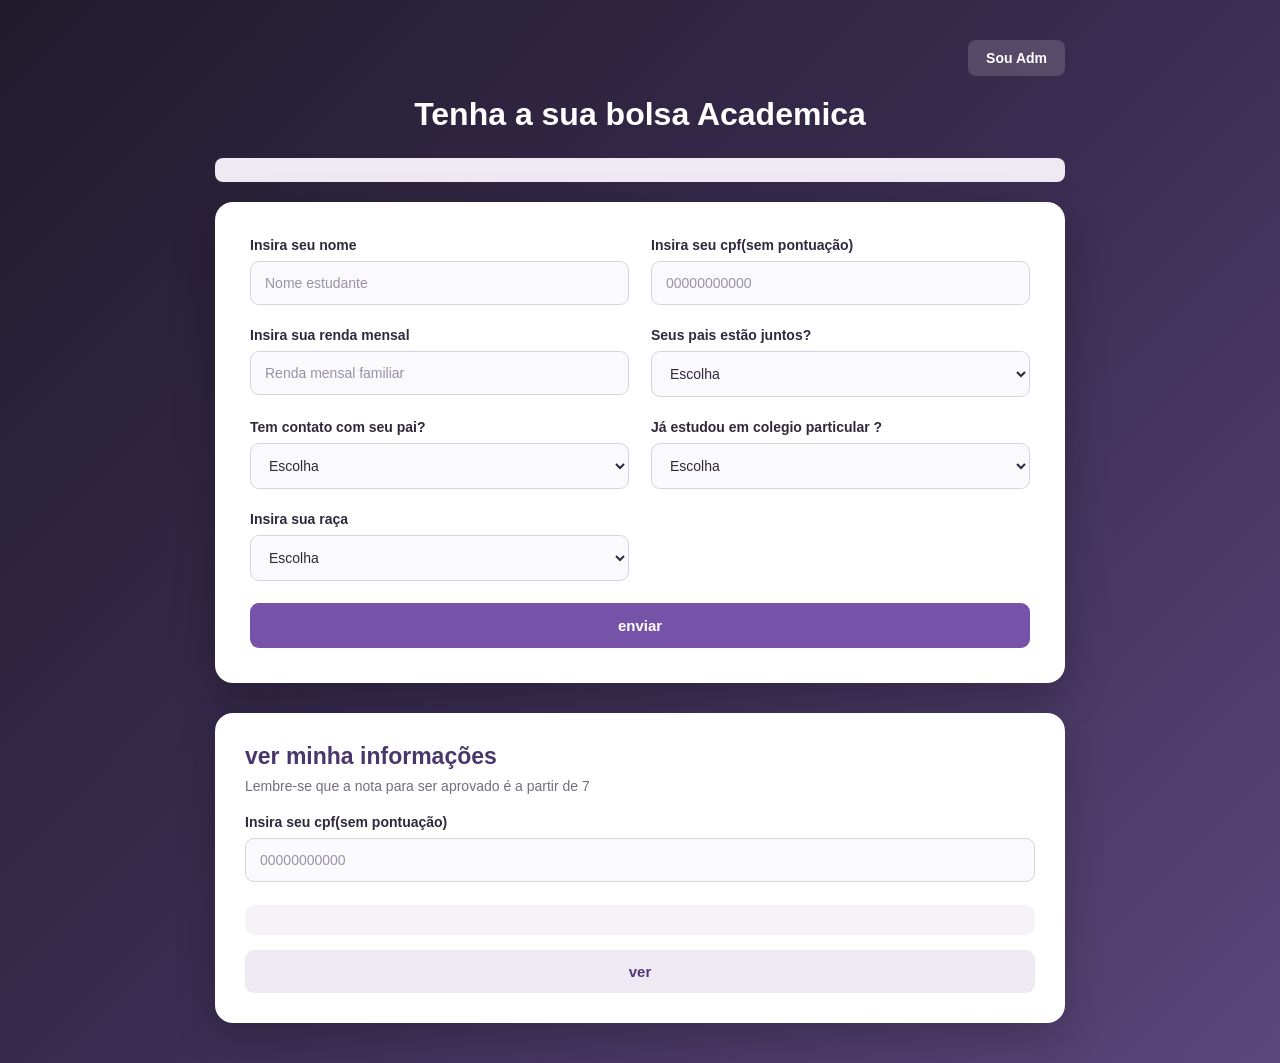
<file: index.html>
<!DOCTYPE html>
<html lang="en">
<head>
    <meta charset="UTF-8">
    <meta name="viewport" content="width=device-width, initial-scale=1.0">
    <title>bolsa acadêmica</title>
    <link rel="stylesheet" href="style.css">
</head>
<body>
    <main>
        <button

            id="irAdm"
            type="button"
        >
            Sou Adm
        </button>
        <h3>Tenha a sua bolsa Academica</h3>
        <div id="caixa-mensage">
            <span id="mensagem"></span>
        </div>
        <form>
            
            <div id="caixa-input">
                <label for="nome">Insira seu nome</label>
                <input 
                    id="nome"
                    type="text"
                    placeholder="Nome estudante"
                >
            </div>

            <div id="caixa-input">
                <label for="cpf">Insira seu cpf(sem pontuação)</label>
                <input 

                    maxlength="11"
                    id="cpf"
                    type="text"
                    placeholder="00000000000"
                >
            </div>

            <div id="caixa-input">
                <label for="renda">Insira sua renda mensal</label>
                <input 
                    id="renda"
                    type="number"
                    placeholder="Renda mensal familiar"
                >
            </div>

            <div id="caixa-select">
                <label for="estruFami">Seus pais estão juntos?</label>
               <select name="estruFami" id="estruFami">
                    <option value="">Escolha</option>
                    <option value="sim">Sim</option>
                    <option value="nao">Não</option>
               </select>
            </div>

            <div id="caixa-select">
                <label for="relaComPai">Tem contato com seu pai?</label>
               <select name="relaComPai" id="relaComPai">
                    <option value="">Escolha</option>
                    <option value="sim">Sim</option>
                    <option value="nao">Não</option>
               </select>
            </div>
            
            <div id="caixa-select">
                <label for="colegioParti">Já estudou em colegio particular ?</label>
               <select name="colegioParti" id="colegioParti">
                    <option value="">Escolha</option>
                    <option value="sim">Sim</option>
                    <option value="nao">Não</option>
               </select>
            </div>

            <div id="caixa-select">
                <label for="racas">Insira sua raça</label>
                <select name="racas" id="racas">
                    <option value="">Escolha</option>
                    <option value="preta">preta</option>
                    <option value="indigina">indigina</option>
                    <option value="branca">branca</option>
                </select>
                
            </div>
            
            <button
                type="submit"
            >
                enviar
            </button>
        </form>

        <section>
            <h3>ver minha informações</h3>
            <p>Lembre-se que a nota para ser aprovado é a partir de 7</p>
            <div id="caixa-informacao">
                <label for="cpfVerifi">Insira seu cpf(sem pontuação)</label>
                <input 
                maxlength="11"
                    id="cpfVerifi"
                    type="text"
                    placeholder="00000000000"
                >
                <span id="informacao"></span>
            </div>

            <button
                id="btnVerificar"
                type="button"
            >
            ver
            </button>
        </section>


    </main>

    <script src="script.js"></script>
</body>
</html>
</file>
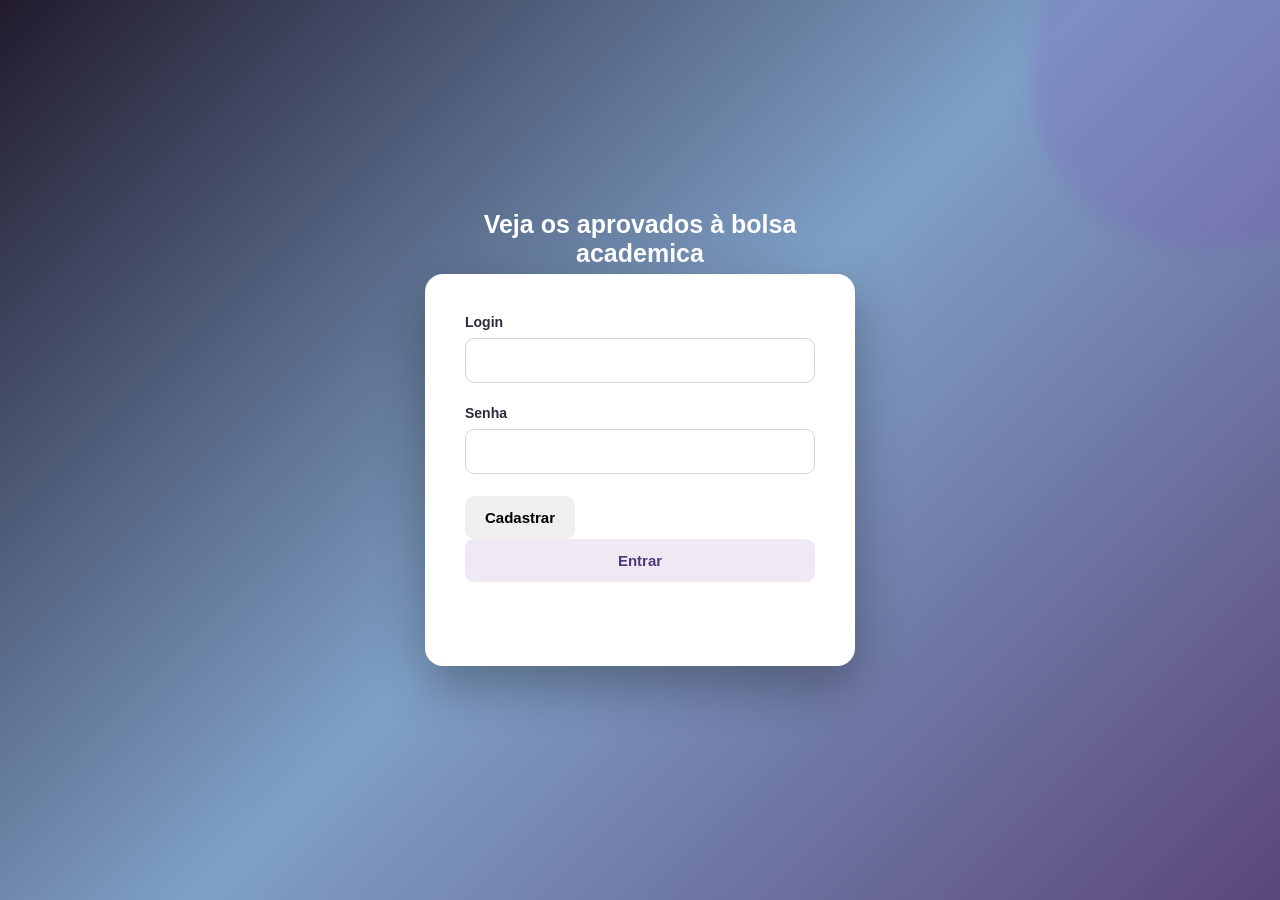
<file: pages/adm/adm.html>
<!DOCTYPE html>
<html lang="en">
<head>
    <meta charset="UTF-8">
    <meta name="viewport" content="width=device-width, initial-scale=1.0">
    <link rel="stylesheet" href="styles.css">
    <title>adm/bolsa acadêmica</title>

</head>
<body>
    
    <h3>Veja os aprovados à bolsa academica</h3>
    
    <form>
        
        <div class="caixa-login">
            <label for="login">Login</label>
            <input 
                type="text"
                id="login"
            >
        </div>
            
        <div class="caixa-senha">

            <label for="senha">Senha</label>
            <input 
                type="password"
                id="senha"
            >
        </div>

        <button
            type="button"
            id="cadastrar"
        >
            Cadastrar
        </button>

        <button
            type="button"
            id="entrar"
        >
             Entrar 
        </button>

        <div id="caixa-mensagem">
            <span id="mensagem"></span>
        </div>

    </form>
   

    <script src="script.js"></script>
</body>
</html>
</file>
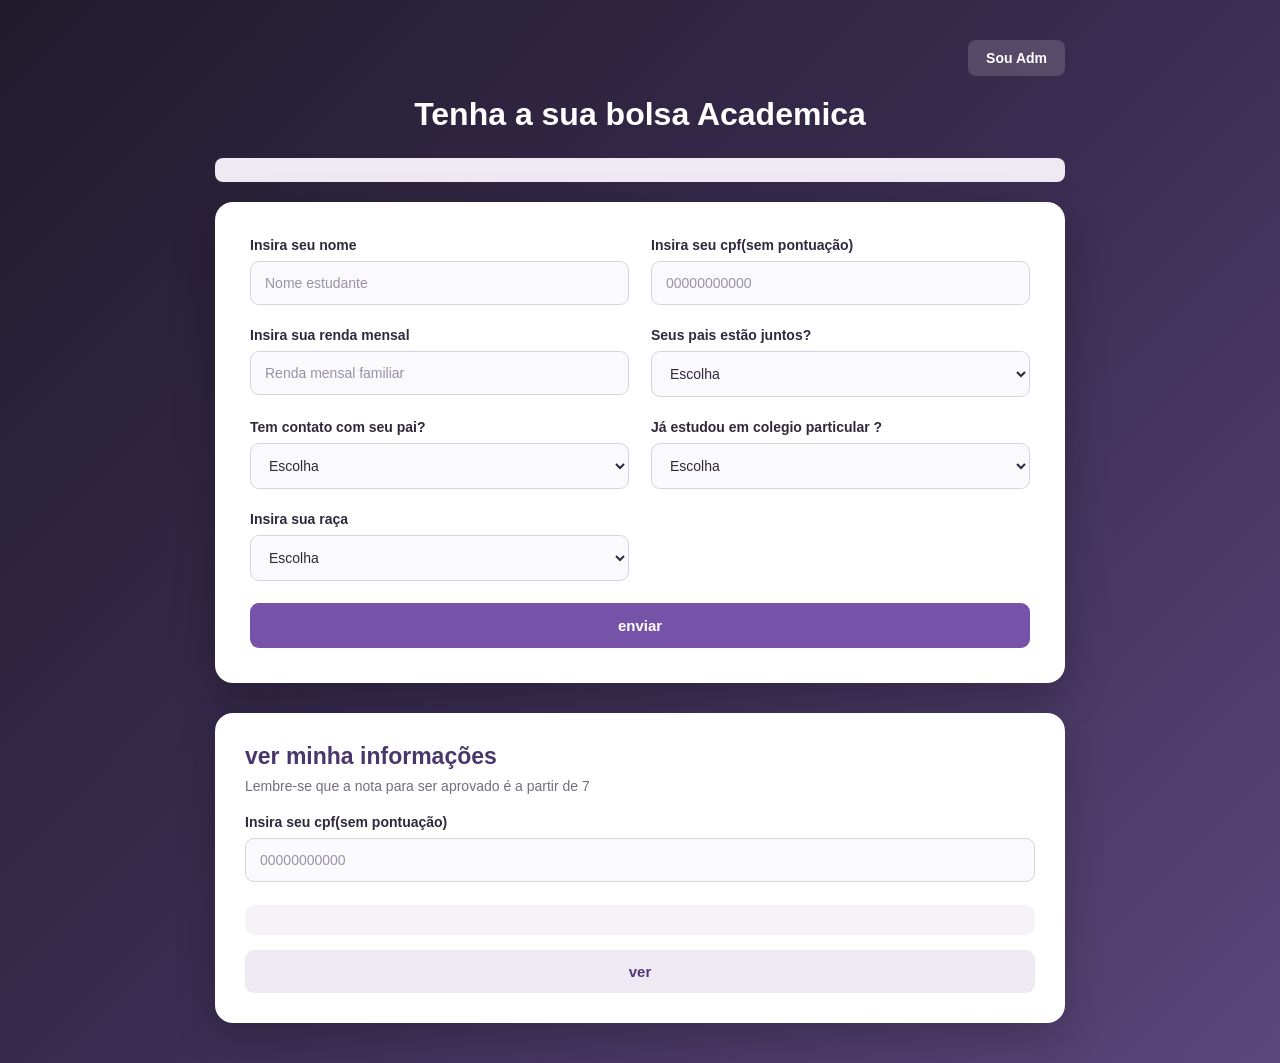
<file: pages/participantes/resulParti.html>
<!DOCTYPE html>
<html lang="en">
<head>
    <meta charset="UTF-8">
    <meta name="viewport" content="width=device-width, initial-scale=1.0">
    <link rel="stylesheet" href="styles.css">

    <title>Participantes</title>
</head>
<body>
    <h3>Participantes</h3>
    <div id="caixa-aprovados">
        <span id="aprovados"></span>
        
    </div>

    <div id="caixa-reprovados">
        <span id="reprovados"></span>
    </div>


    <button
        type="button"
        id="sair"
    >
        Sair
    </button>
    <script src="script.js"></script>
</body>
</html>
</file>
<file: style.css>
* {
    margin: 0;
    padding: 0;
    box-sizing: border-box;
}

body {
    min-height: 100vh;

    font-family: Arial, Helvetica, sans-serif;

    background: linear-gradient(
        135deg,
        #211b2d,
        #392c50,
        #5b467a
    );

    color: #292333;

    padding: 40px 20px;
}


/* =========================
   CONTAINER PRINCIPAL
========================= */

main {
    width: 100%;
    max-width: 850px;

    margin: 0 auto;
}


/* =========================
   BOTÃO ADMIN
========================= */

#irAdm {
    display: block;

    margin: 0 0 20px auto;

    padding: 10px 18px;

    border: none;
    border-radius: 8px;

    background: rgba(255, 255, 255, 0.15);

    color: white;

    font-size: 14px;
    font-weight: bold;

    cursor: pointer;

    transition: 0.2s;
}

#irAdm:hover {
    background: rgba(255, 255, 255, 0.25);

    transform: translateY(-1px);
}


/* =========================
   TÍTULO PRINCIPAL
========================= */

main > h3 {
    color: white;

    text-align: center;

    font-size: 32px;

    margin-bottom: 25px;
}


/* =========================
   MENSAGEM
========================= */

#caixa-mensage {
    width: 100%;

    min-height: 20px;

    margin-bottom: 20px;

    text-align: center;
}

#mensagem {
    display: block;

    padding: 12px;

    border-radius: 8px;

    color: #49366b;

    background: #eee9f3;

    font-size: 14px;
}


/* =========================
   FORMULÁRIO
========================= */

form {
    background: #ffffff;

    padding: 35px;

    border-radius: 18px;

    box-shadow: 0 15px 40px rgba(0, 0, 0, 0.25);

    display: grid;

    grid-template-columns: repeat(2, 1fr);

    gap: 22px;
}


/* =========================
   CAMPOS DE INPUT
========================= */

#caixa-input,
#caixa-select {
    display: flex;

    flex-direction: column;
}

#caixa-input label,
#caixa-select label {
    margin-bottom: 8px;

    color: #30283b;

    font-size: 14px;

    font-weight: bold;
}


/* =========================
   INPUTS E SELECTS
========================= */

input,
select {
    width: 100%;

    padding: 13px 14px;

    border: 1px solid #d8d2df;

    border-radius: 9px;

    background: #faf9fc;

    color: #30283b;

    font-size: 14px;

    outline: none;

    transition: 0.2s;
}

input::placeholder {
    color: #9992a5;
}

input:focus,
select:focus {
    border-color: #7652a8;

    background: white;

    box-shadow:
        0 0 0 3px rgba(118, 82, 168, 0.15);
}


/* =========================
   BOTÃO ENVIAR
========================= */

form button[type="submit"] {
    grid-column: 1 / -1;

    width: 100%;

    padding: 14px;

    border: none;

    border-radius: 9px;

    background: #7652a8;

    color: white;

    font-size: 15px;

    font-weight: bold;

    cursor: pointer;

    transition: 0.2s;
}

form button[type="submit"]:hover {
    background: #63428f;

    transform: translateY(-2px);
}


/* =========================
   ÁREA DE CONSULTA
========================= */

section {
    margin-top: 30px;

    padding: 30px;

    background: white;

    border-radius: 18px;

    box-shadow: 0 15px 40px rgba(0, 0, 0, 0.20);
}


/* =========================
   TÍTULO DA CONSULTA
========================= */

section h3 {
    color: #49366b;

    font-size: 23px;

    margin-bottom: 8px;
}

section > p {
    color: #756d80;

    font-size: 14px;

    margin-bottom: 20px;
}


/* =========================
   ÁREA DO CPF
========================= */

#caixa-informacao {
    display: flex;

    flex-direction: column;

    gap: 8px;
}

#caixa-informacao label {
    color: #30283b;

    font-size: 14px;

    font-weight: bold;
}


/* =========================
   RESULTADO DA CONSULTA
========================= */

#informacao {
    display: block;

    margin-top: 15px;

    padding: 15px;

    min-height: 20px;

    border-radius: 10px;

    background: #f5f2f8;

    color: #49366b;

    line-height: 1.8;

    font-size: 14px;
}


/* =========================
   BOTÃO VERIFICAR
========================= */

#btnVerificar {
    width: 100%;

    margin-top: 15px;

    padding: 13px;

    border: none;

    border-radius: 9px;

    background: #eee9f3;

    color: #503879;

    font-size: 15px;

    font-weight: bold;

    cursor: pointer;

    transition: 0.2s;
}

#btnVerificar:hover {
    background: #e1d9ea;

    transform: translateY(-1px);
}


/* =========================
   RESPONSIVIDADE
========================= */

@media (max-width: 700px) {

    body {
        padding: 25px 15px;
    }

    main > h3 {
        font-size: 26px;
    }

    form {
        grid-template-columns: 1fr;

        padding: 25px;
    }

    form button[type="submit"] {
        grid-column: auto;
    }

    section {
        padding: 25px;
    }
}
</file>
<file: pages/adm/styles.css>
* {
    margin: 0;
    padding: 0;
    box-sizing: border-box;
}

body {
    min-height: 100vh;
    font-family: Arial, Helvetica, sans-serif;

    background: linear-gradient(
        135deg,
        #211b2d,
        #7fa0c7,
        #5b467a
    );

    display: flex;
    justify-content: center;
    align-items: center;

    padding: 30px;
}


/* -------------------------
   CONTAINER PRINCIPAL
------------------------- */

body::before {
    content: "";
    position: fixed;

    width: 350px;
    height: 350px;

    background: rgba(126, 87, 194, 0.25);

    border-radius: 50%;

    top: -100px;
    right: -100px;

    filter: blur(10px);
}


/* -------------------------
   FORMULÁRIO
------------------------- */

form {
    width: 100%;
    max-width: 430px;

    background: #ffffff;

    padding: 40px;

    border-radius: 18px;

    box-shadow: 0 20px 50px rgba(0, 0, 0, 0.3);
    margin-top: 40px;
    position: relative;
    z-index: 1;
}


/* -------------------------
   TÍTULO
------------------------- */

h3 {
    position: absolute;

    top: calc(50% - 240px);

    margin-bottom: 20px;
    width: 430px;

    text-align: center;

    color: #ffffff;

    font-size: 25px;

    margin-bottom: 8px;
}

p {
    position: absolute;
    margin-bottom: 20px;

    top: calc(50% - 200px);

    width: 430px;

    text-align: center;

    color: #000000;

    font-size: 14px;

    z-index: 2;
}


/* -------------------------
   CAMPOS
------------------------- */

.caixa-login,
.caixa-senha {
    display: flex;
    flex-direction: column;

    margin-bottom: 22px;
}

label {
    color: #30283b;

    font-size: 14px;

    font-weight: bold;

    margin-bottom: 8px;
}

input {
    width: 100%;

    padding: 13px 14px;

    border: 1px solid #d8d2df;

    border-radius: 9px;

    font-size: 15px;

    outline: none;

    transition: 0.2s;
}

input:focus {
    border-color: #7652a8;

    box-shadow: 0 0 0 3px rgba(118, 82, 168, 0.15);
}


/* -------------------------
   BOTÕES
------------------------- */

button {
    border: none;

    border-radius: 9px;

    padding: 13px 20px;

    font-size: 15px;

    font-weight: bold;

    cursor: pointer;

    transition: 0.2s;
}

button[type="submit"] {
    width: 100%;

    background: #7652a8;

    color: white;

    margin-bottom: 10px;
}

button[type="submit"]:hover {
    background: #63428f;

    transform: translateY(-1px);
}

#entrar {
    width: 100%;

    background: #eee9f3;

    color: #503879;
}

#entrar:hover {
    background: #e1d9ea;

    transform: translateY(-1px);
}


/* -------------------------
   MENSAGEM
------------------------- */

#caixa-mensagem {
    margin-top: 20px;

    padding: 12px;

    min-height: 20px;

    text-align: center;

    border-radius: 8px;

    font-size: 14px;
}

#mensagem {
    color: #555;
}


/* -------------------------
   RESPONSIVIDADE
------------------------- */

@media (max-width: 600px) {

    body {
        padding: 20px;
    }

    form {
        padding: 30px 25px;
    }

    h3,
    p {
        width: calc(100% - 40px);

        left: 20px;
    }

    h3 {
        top: 35px;

        font-size: 21px;
    }

    p {
        top: 70px;
    }

    form {
        margin-top: 120px;
    }
}
</file>
<file: pages/participantes/styles.css>
* {
    margin: 0;
    padding: 0;
    box-sizing: border-box;
}

body {
    min-height: 100vh;

    font-family: Arial, Helvetica, sans-serif;

    background: linear-gradient(
        135deg,
        #211b2d,
        #392c50,
        #5b467a
    );

    padding: 50px 30px;
}


/* =========================
   TÍTULO
========================= */

h3 {
    text-align: center;

    color: white;

    font-size: 28px;

    margin-bottom: 40px;
}


/* =========================
   CAIXAS DOS PARTICIPANTES
========================= */

#caixa-aprovados,
#caixa-reprovados {
    width: 100%;
    max-width: 600px;

    margin: 0 auto 25px;

    background: white;

    border-radius: 15px;

    padding: 25px;

    box-shadow: 0 10px 30px rgba(0, 0, 0, 0.25);
}


/* =========================
   TÍTULOS
========================= */

#caixa-aprovados::before {
    content: "✓ APROVADOS";

    display: block;

    color: #26734d;

    font-size: 18px;

    font-weight: bold;

    margin-bottom: 20px;

    padding-bottom: 12px;

    border-bottom: 2px solid #d9eee3;
}


#caixa-reprovados::before {
    content: "✕ REPROVADOS";

    display: block;

    color: #a43d3d;

    font-size: 18px;

    font-weight: bold;

    margin-bottom: 20px;

    padding-bottom: 12px;

    border-bottom: 2px solid #f0dada;
}


/* =========================
   PARTICIPANTES
========================= */

#aprovados,
#reprovados {
    display: block;

    color: #333;

    font-size: 15px;

    line-height: 1.8;
}


/* =========================
   CARTÕES CRIADOS PELO JS
========================= */

.participante {
    background: #f7f5fa;

    border: 1px solid #e4deeb;

    border-radius: 10px;

    padding: 15px;

    margin-bottom: 12px;

    transition: 0.2s;
}

.participante:hover {
    transform: translateY(-2px);

    box-shadow: 0 5px 15px rgba(0, 0, 0, 0.08);
}


/* =========================
   APROVADO
========================= */

.aprovado {
    border-left: 5px solid #3c9b69;
}


/* =========================
   REPROVADO
========================= */

.reprovado {
    border-left: 5px solid #b94b4b;
}


/* =========================
   RESPONSIVIDADE
========================= */

@media (max-width: 600px) {

    body {
        padding: 30px 15px;
    }

    h3 {
        font-size: 22px;

        margin-bottom: 25px;
    }

    #caixa-aprovados,
    #caixa-reprovados {
        padding: 20px;
    }
}

/* =========================
   BOTÃO SAIR
========================= */

#sair {
    display: block;

    width: 180px;

    margin: 30px auto 0;

    padding: 13px 20px;

    border: 1px solid #d65c68;

    border-radius: 9px;

    background: white;

    color: #b33f4b;

    font-size: 15px;

    font-weight: bold;

    cursor: pointer;

    transition: 0.2s;
}

#sair:hover {
    background: #d65c68;

    color: white;

    transform: translateY(-2px);

    box-shadow: 0 5px 15px rgba(214, 92, 104, 0.25);
}

#sair:active {
    transform: translateY(0);
}
</file>
